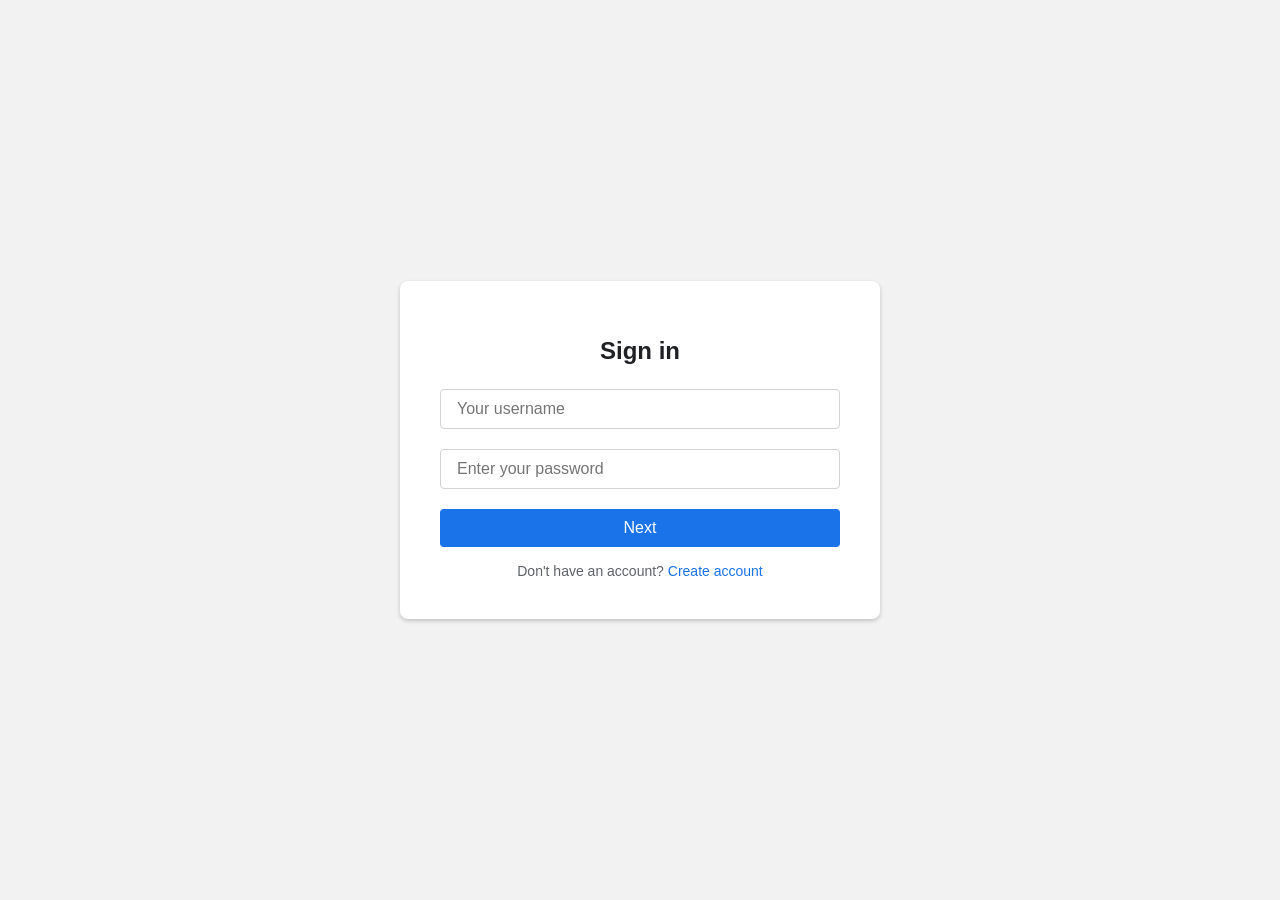
<file: login.html>
<!DOCTYPE html>
<html>
    
<head>
    <title>Login</title>
    
    <style>
        body {
            font-family: 'Google Sans', Roboto, Arial, sans-serif;
            background-color: #f2f2f2;
            margin: 0;
            padding: 0;
            display: flex;
            justify-content: center;
            align-items: center;
            height: 100vh;
        }

        .login-container {
            background-color: white;
            padding: 40px;
            border-radius: 8px;
            box-shadow: 0 2px 4px rgba(0,0,0,0.2);
            width: 100%;
            max-width: 400px;
        }

        .login-container h1 {
            color: #202124;
            font-size: 24px;
            text-align: center;
            margin-bottom: 24px;
        }

        form {
            display: flex;
            flex-direction: column;
        }

        input[type="text"],
        input[type="password"] {
            padding: 10px 16px;
            margin-bottom: 20px;
            border: 1px solid #d3d3d3;
            border-radius: 4px;
            font-size: 16px;
        }

        input[type="submit"] {
            padding: 10px 16px;
            background-color: #1a73e8;
            color: white;
            border: none;
            border-radius: 4px;
            cursor: pointer;
            font-size: 16px;
            transition: background-color 0.2s ease;
        }

        input[type="submit"]:hover {
            background-color: #1367cc;
        }

        .footer {
            text-align: center;
            margin-top: 16px;
            font-size: 14px;
            color: #5f6368;
        }

        a {
            color: #1a73e8;
            text-decoration: none;
        }

        a:hover {
            text-decoration: underline;
        }
    </style>
</head>
<body>
    <div class="login-container">
        <h1>Sign in</h1>
        <form action="login.php" method="post">
            <input type="text" name="username" id="username" placeholder="Your username" required>
            <input type="password" name="password" id="password" placeholder="Enter your password" required>
            <input type="submit" value="Next">
        </form>
        <div class="footer">
            Don't have an account? <a href="signup.html">Create account</a>
        </div>
    </div>
</body>
</html>
</file>
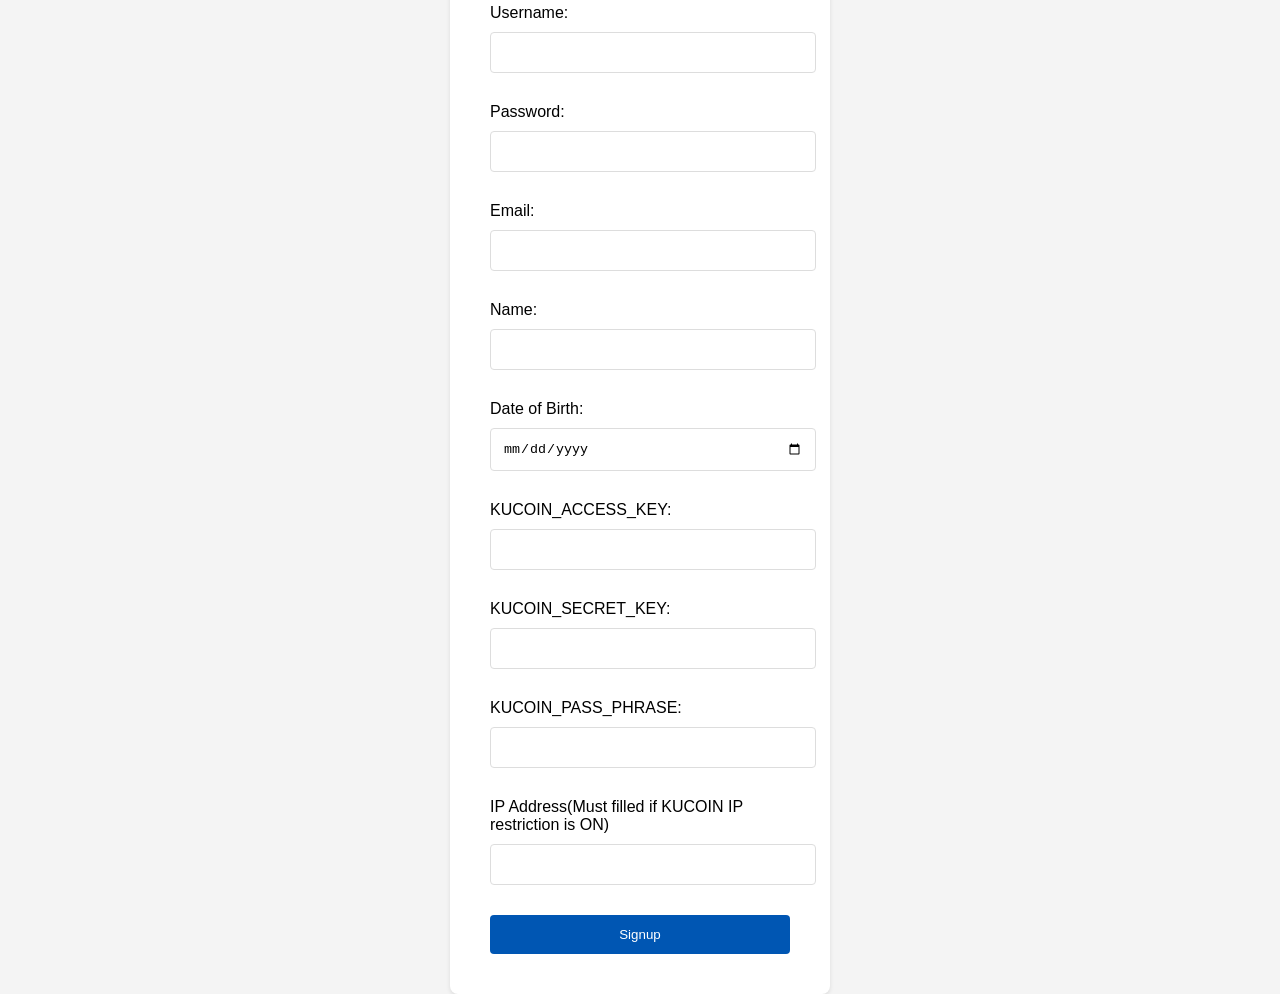
<file: signup.html>
<!DOCTYPE html>
<html>
<head>
    <title>Signup</title>
</head>
<body style="font-family: Arial, sans-serif; background-color: #f4f4f4; display: flex; justify-content: center; align-items: center; height: 100vh; margin: 0;">
    <form action="signup.php" method="post" style="background: white; padding: 40px; border-radius: 8px; box-shadow: 0 2px 4px rgba(0, 0, 0, 0.1); width: 300px; max-width: 90%;">
        <h1 style="color: #333; text-align: center; margin-top: 0;">Signup</h1>
        <div style="margin-bottom: 15px;">
            <label for="username" style="display: block; margin-bottom: 10px;">Username:</label>
            <input type="text" name="username" id="username" required style="width: 100%; padding: 12px; margin-bottom: 15px; border: 1px solid #ddd; border-radius: 4px;">
        </div>
        <div style="margin-bottom: 15px;">
            <label for="password" style="display: block; margin-bottom: 10px;">Password:</label>
            <input type="password" name="password" id="password" required style="width: 100%; padding: 12px; margin-bottom: 15px; border: 1px solid #ddd; border-radius: 4px;">
        </div>
        <div style="margin-bottom: 15px;">
            <label for="email" style="display: block; margin-bottom: 10px;">Email:</label>
            <input type="email" name="email" id="email" required style="width: 100%; padding: 12px; margin-bottom: 15px; border: 1px solid #ddd; border-radius: 4px;">
        </div>
        <div style="margin-bottom: 15px;">
            <label for="name" style="display: block; margin-bottom: 10px;">Name:</label>
            <input type="name" name="name" id="name" required style="width: 100%; padding: 12px; margin-bottom: 15px; border: 1px solid #ddd; border-radius: 4px;">
        </div>
        <div style="margin-bottom: 15px;">
            <label for="DateOfBirth" style="display: block; margin-bottom: 10px;">Date of Birth:</label>
            <input type="date" name="DateOfBirth" id="DateOfBirth" required style="width: 100%; padding: 12px; margin-bottom: 15px; border: 1px solid #ddd; border-radius: 4px;">
        </div>        
        <div style="margin-bottom: 15px;">
            <label for="ACCESS_KEY" style="display: block; margin-bottom: 10px;">KUCOIN_ACCESS_KEY:</label>
            <input type="varchar" name="ACCESS_KEY" id="ACCESS_KEY" required style="width: 100%; padding: 12px; margin-bottom: 15px; border: 1px solid #ddd; border-radius: 4px;">
        </div>      
        <div style="margin-bottom: 15px;">
            <label for="SECRET_KEY" style="display: block; margin-bottom: 10px;">KUCOIN_SECRET_KEY:</label>
            <input type="varchar" name="SECRET_KEY" id="SECRET_KEY" required style="width: 100%; padding: 12px; margin-bottom: 15px; border: 1px solid #ddd; border-radius: 4px;">
        </div>   
        <div style="margin-bottom: 15px;">
            <label for="PASS_PHRASE" style="display: block; margin-bottom: 10px;">KUCOIN_PASS_PHRASE:</label>
            <input type="varchar" name="PASS_PHRASE" id="PASS_PHRASE" required style="width: 100%; padding: 12px; margin-bottom: 15px; border: 1px solid #ddd; border-radius: 4px;">
        </div>  
        <div style="margin-bottom: 15px;">
            <label for="UserIP" style="display: block; margin-bottom: 10px;">IP Address(Must filled if KUCOIN IP restriction is ON)</label>
            <input type="varchar" name="UserIP" id="UserIP" style="width: 100%; padding: 12px; margin-bottom: 15px; border: 1px solid #ddd; border-radius: 4px;">
        </div>  
        <input type="submit" value="Signup" style="width: 100%; padding: 12px; background-color: #0056b3; color: white; border: none; border-radius: 4px; cursor: pointer;">
    </form>
</body>
</html>
</file>
